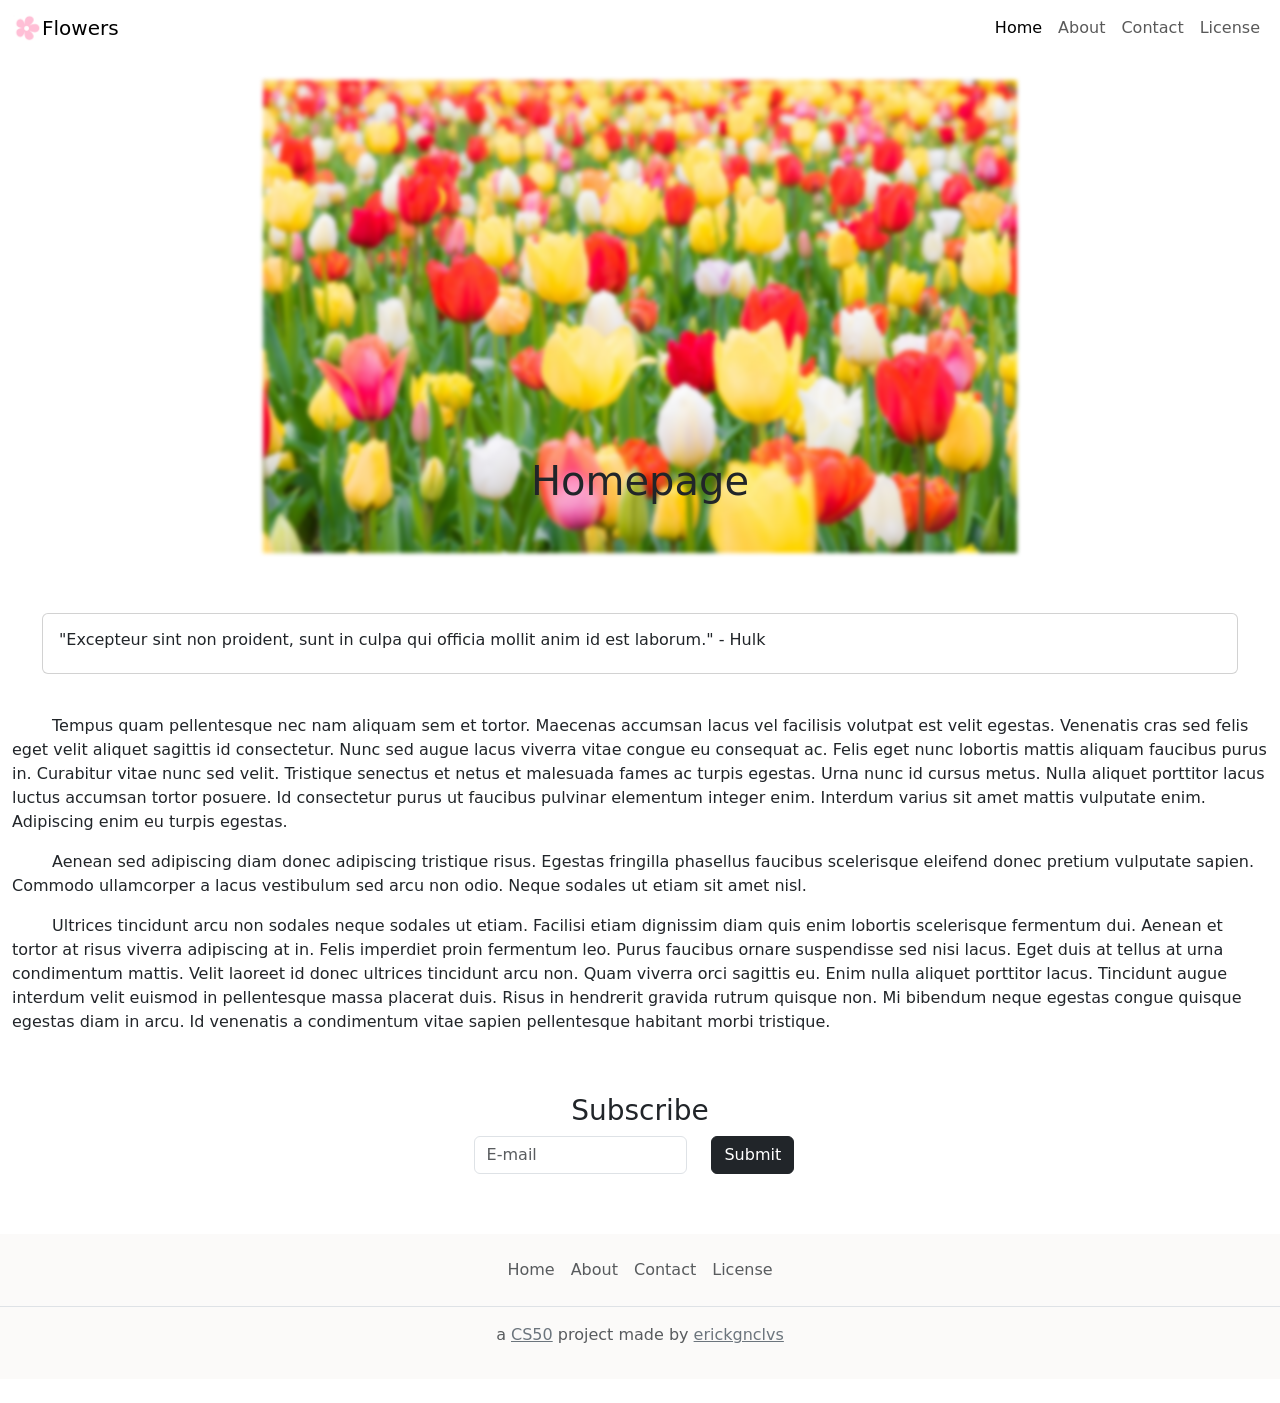
<file: homepage/index.html>
<!DOCTYPE html>

<!-- all my commits are trackable on https://github.com/erickgnclvs/homepage_cs50.git -->

<html lang="en">
    <head>
        <title>Flowers | Home</title>
        <link rel="icon" type="image/x-icon" href="./images/flowernobg.png">
        <meta charset="utf-8">
        <meta name="viewport" content="initial-scale=1, width=device-width">
        <link rel="stylesheet" href="./styles.css">
        <link href="https://cdn.jsdelivr.net/npm/bootstrap@5.0.2/dist/css/bootstrap.min.css" rel="stylesheet" integrity="sha384-EVSTQN3/azprG1Anm3QDgpJLIm9Nao0Yz1ztcQTwFspd3yD65VohhpuuCOmLASjC" crossorigin="anonymous">
        <script src="https://cdn.jsdelivr.net/npm/bootstrap@5.0.2/dist/js/bootstrap.bundle.min.js" integrity="sha384-MrcW6ZMFYlzcLA8Nl+NtUVF0sA7MsXsP1UyJoMp4YLEuNSfAP+JcXn/tWtIaxVXM" crossorigin="anonymous"></script>
    </head>
    <body>
        <div>
            <header>
                <nav class="navbar navbar-expand-sm navbar-light">
                    <div class="container-fluid">
                        <a href="./index.html"><img src="./images/flower.png" height="30" width="30" alt="flower icon"></a>
                        <a class="navbar-brand" href="./index.html">Flowers</a>
                        <button class="navbar-toggler" type="button" data-bs-toggle="collapse" data-bs-target="#navbarsExample03" aria-controls="navbarsExample03" aria-expanded="false" aria-label="Toggle navigation">
                            <span class="navbar-toggler-icon"></span>
                        </button>
                        <div class="collapse navbar-collapse" id="navbarsExample03">
                            <ul class="navbar-nav ms-auto mb-2 mb-sm-0">
                                <li class="nav-item">
                                    <a class="nav-link active" aria-current="page" href="./index.html">Home</a>
                                </li>
                                <li class="nav-item">
                                    <a class="nav-link" href="./about.html">About</a>
                                </li>
                                <li class="nav-item">
                                    <a class="nav-link" href="./contact.html">Contact</a>
                                </li>
                                <li class="nav-item">
                                    <a class="nav-link" href="./license.html">License</a>
                                </li>
                            </ul>
                        </div>
                    </div>
                  </nav>
            </header>
            <main class="container-fluid">
                <div class="imagecontainer">
                    <image>
                        <img src="./images/tulipsbg.jpg" class="tulipsbg">
                    </image>
                    <div class="textcontainer">
                        <h1 class="carousel-caption text-dark">Homepage</h1>
                    </div>
                </div>
                <div class="card quote">
                    <h6 class="card-body">"Excepteur sint non proident, sunt in culpa qui officia mollit anim id est laborum." - Hulk</h6>
                </div>
                <div class="paragraphcontainer">
                    <p>
                        Tempus quam pellentesque nec nam aliquam sem et tortor. Maecenas accumsan lacus vel facilisis volutpat est velit egestas. Venenatis cras sed felis eget velit aliquet sagittis id consectetur. Nunc sed augue lacus viverra vitae congue eu consequat ac. Felis eget nunc lobortis mattis aliquam faucibus purus in. Curabitur vitae nunc sed velit. Tristique senectus et netus et malesuada fames ac turpis egestas. Urna nunc id cursus metus. Nulla aliquet porttitor lacus luctus accumsan tortor posuere. Id consectetur purus ut faucibus pulvinar elementum integer enim. Interdum varius sit amet mattis vulputate enim. Adipiscing enim eu turpis egestas.
                    </p>
                    <p>
                        Aenean sed adipiscing diam donec adipiscing tristique risus. Egestas fringilla phasellus faucibus scelerisque eleifend donec pretium vulputate sapien. Commodo ullamcorper a lacus vestibulum sed arcu non odio. Neque sodales ut etiam sit amet nisl.
                    </p>
                    <p>
                        Ultrices tincidunt arcu non sodales neque sodales ut etiam. Facilisi etiam dignissim diam quis enim lobortis scelerisque fermentum dui. Aenean et tortor at risus viverra adipiscing at in. Felis imperdiet proin fermentum leo. Purus faucibus ornare suspendisse sed nisi lacus. Eget duis at tellus at urna condimentum mattis. Velit laoreet id donec ultrices tincidunt arcu non. Quam viverra orci sagittis eu. Enim nulla aliquet porttitor lacus. Tincidunt augue interdum velit euismod in pellentesque massa placerat duis. Risus in hendrerit gravida rutrum quisque non. Mi bibendum neque egestas congue quisque egestas diam in arcu. Id venenatis a condimentum vitae sapien pellentesque habitant morbi tristique.
                    </p>
                </div>
                <div class="subscribecontainer">
                    <div>
                        <h3 class="text-center">Subscribe</h3>
                        <form id="form">
                            <div class="row">
                                <div class="inputbox col-8">
                                    <input type="email" name="name" placeholder="E-mail" class="form-control" required="required">
                                </div>
                                <div class="submitbtn col-4">
                                    <input type="submit" class="btn btn-dark btn-block">
                                </div>
                            </div>
                        </form>
                    </div>
                </div>
            </main>
            <script>
                document.getElementById("form").onsubmit = function() {myFunction()};

                function myFunction() {
                  alert("Thanks for subscribing!");
                }
            </script>
            <footer class="py-3 my-4">
                <ul class="nav justify-content-center border-bottom pb-3 mb-3">
                  <li class="nav-item"><a href="./index.html" class="nav-link px-2 text-muted">Home</a></li>
                  <li class="nav-item"><a href="./about.html" class="nav-link px-2 text-muted">About</a></li>
                  <li class="nav-item"><a href="./contact.html" class="nav-link px-2 text-muted">Contact</a></li>
                  <li class="nav-item"><a href="./license.html" class="nav-link px-2 text-muted">License</a></li>
                </ul>
                <p class="text-center text-muted">a <a class="link-secondary" href="https://cs50.harvard.edu/x/2022/">CS50</a> project made by <a class="link-secondary" href="https://www.instagram.com/erickgnclvs/">erickgnclvs</a></p>
            </footer>
        </div>
    </body>
</html>
</file>
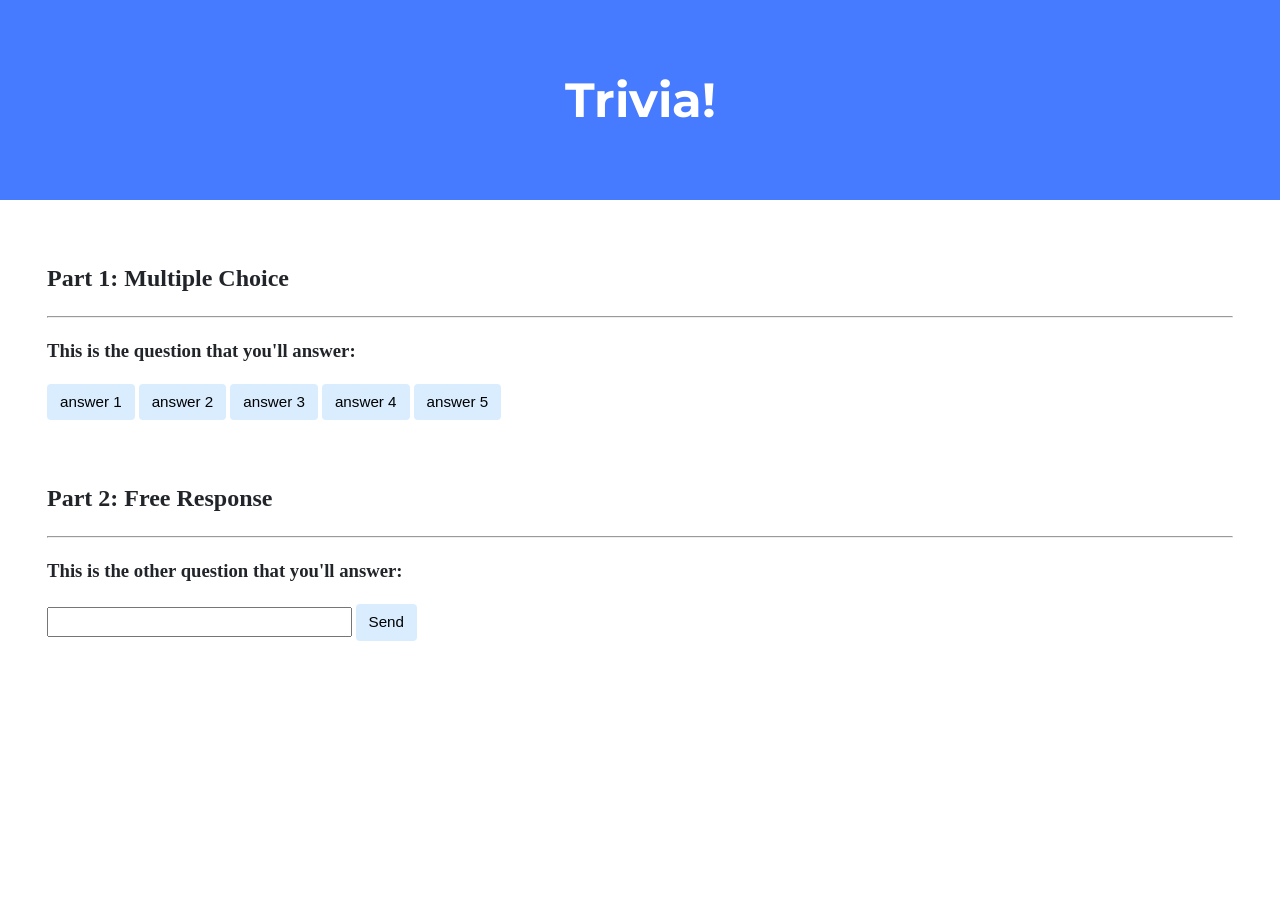
<file: trivia/index.html>
<!DOCTYPE html>

<html lang="en">

<head>
    <link href="https://fonts.googleapis.com/css2?family=Montserrat:wght@500&display=swap" rel="stylesheet">
    <link href="styles.css" rel="stylesheet">
    <title>Trivia!</title>
    <script>
        // TODO: Add code to check answers to questions
        //run after load dom
        window.addEventListener('load', function () {

            //define right and wrong
            let correct = document.querySelector('.right');
            let incorrect = document.querySelectorAll('.wrong');

            //when correct answer is clicked change button colour to green
            correct.addEventListener('click', function () {
                correct.style.backgroundColor = 'green';
                document.querySelector('#correction1').innerHTML = 'Correct!';
            });

            //when incorrect answer is clicked change button color to red
            for (let i = 0; i < incorrect.length; i++)
            incorrect[i].addEventListener('click', function () {
                incorrect[i].style.backgroundColor = 'red';
                document.querySelector('#correction1').innerHTML = 'Incorrect!';
            });

            document.querySelector('#check').addEventListener('click', function () {
                let input = document.querySelector('input');
                if (input.value === 'nati') {
                    input.style.backgroundColor = 'green';
                    document.querySelector('#correction2').innerHTML = 'Correct!';
                } else {
                    input.style.backgroundColor = 'red';
                    document.querySelector('#correction2').innerHTML = 'Incorrect';
                }
            });
        });
    </script>
</head>

<body>
    <div class="header">
        <h1>Trivia!</h1>
    </div>

    <div class="container">
        <div class="section">
            <h2>Part 1: Multiple Choice </h2>
            <hr>
            <!-- TODO: Add multiple choice question here -->
            <h3>This is the question that you'll answer:</h3>
            <button class="wrong">answer 1</button>
            <button class="wrong">answer 2</button>
            <button class="wrong">answer 3</button>
            <button class="right">answer 4</button>
            <button class="wrong">answer 5</button>
            <p id="correction1"></p>
        </div>

        <div class="section">
            <h2>Part 2: Free Response</h2>
            <hr>
            <!-- TODO: Add free response question here -->
            <h3>This is the other question that you'll answer:</h3>
            <input type="text"></input>
            <button id="check">Send</button>
            <p id="correction2"></p>
        </div>
    </div>
</body>

</html>
</file>
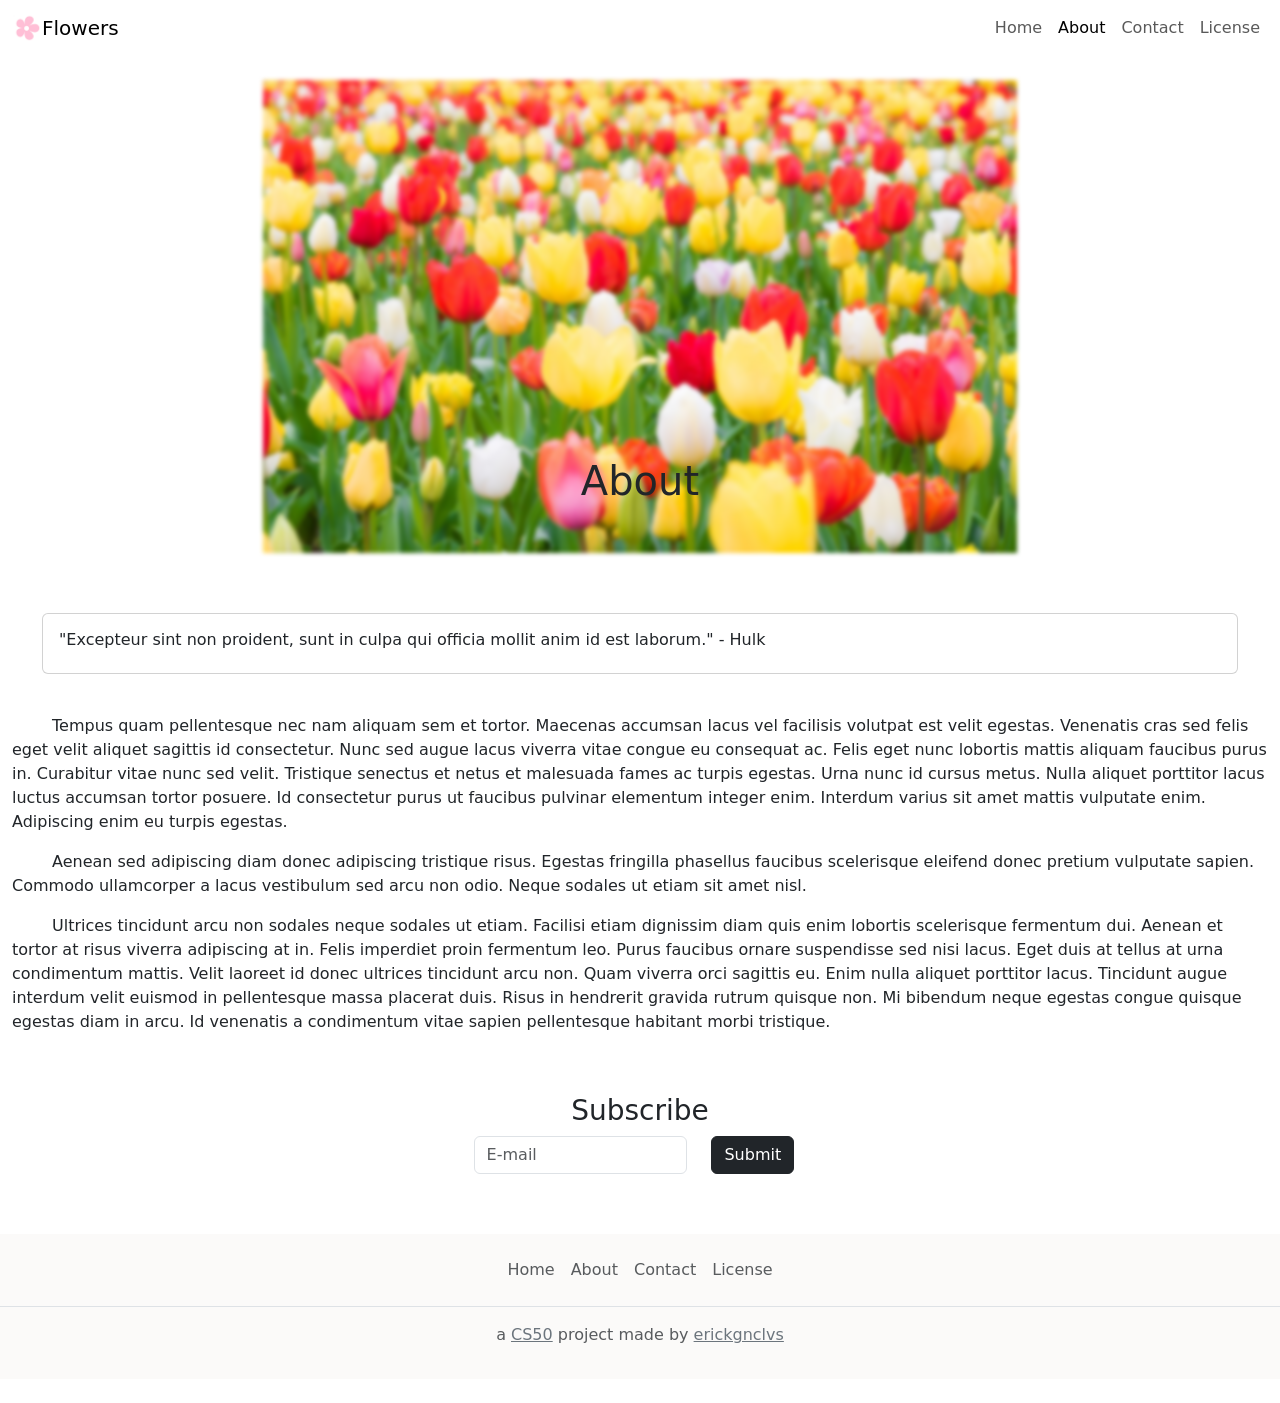
<file: homepage/about.html>
<!DOCTYPE html>

<html lang="en">
    <head>
        <title>Flowers | About</title>
        <link rel="icon" type="image/x-icon" href="./images/flowernobg.png">
        <meta charset="utf-8">
        <meta name="viewport" content="initial-scale=1, width=device-width">
        <link rel="stylesheet" href="./styles.css"> 
        <link href="https://cdn.jsdelivr.net/npm/bootstrap@5.0.2/dist/css/bootstrap.min.css" rel="stylesheet" integrity="sha384-EVSTQN3/azprG1Anm3QDgpJLIm9Nao0Yz1ztcQTwFspd3yD65VohhpuuCOmLASjC" crossorigin="anonymous">
        <script src="https://cdn.jsdelivr.net/npm/bootstrap@5.0.2/dist/js/bootstrap.bundle.min.js" integrity="sha384-MrcW6ZMFYlzcLA8Nl+NtUVF0sA7MsXsP1UyJoMp4YLEuNSfAP+JcXn/tWtIaxVXM" crossorigin="anonymous"></script>
    </head>
    <body>
        <div>
            <header>
                <nav class="navbar navbar-expand-sm navbar-light">
                    <div class="container-fluid">
                        <a href="./index.html"><img src="./images/flower.png" height="30" width="30" alt="flower icon"></a>
                        <a class="navbar-brand" href="./index.html">Flowers</a>
                        <button class="navbar-toggler" type="button" data-bs-toggle="collapse" data-bs-target="#navbarsExample03" aria-controls="navbarsExample03" aria-expanded="false" aria-label="Toggle navigation">
                            <span class="navbar-toggler-icon"></span>
                        </button>
                        <div class="collapse navbar-collapse" id="navbarsExample03">
                            <ul class="navbar-nav ms-auto mb-2 mb-sm-0">
                                <li class="nav-item">
                                    <a class="nav-link" aria-current="page" href="./index.html">Home</a>
                                </li>
                                <li class="nav-item">
                                    <a class="nav-link active" href="./about.html">About</a>
                                </li>
                                <li class="nav-item">
                                    <a class="nav-link" href="./contact.html">Contact</a>
                                </li>
                                <li class="nav-item">
                                    <a class="nav-link" href="./license.html">License</a>
                                </li>
                            </ul>
                        </div>
                    </div>
                  </nav>                
            </header>
            <main class="container-fluid">
                <div class="imagecontainer">
                    <image>
                        <img src="./images/tulipsbg.jpg" class="tulipsbg">
                    </image>
                    <div class="textcontainer">
                        <h1 class="carousel-caption text-dark">About</h1>
                    </div>
                </div>
                <div class="card quote">
                    <h6 class="card-body">"Excepteur sint non proident, sunt in culpa qui officia mollit anim id est laborum." - Hulk</h6>
                </div>
                <div class="paragraphcontainer">
                    <p>
                        Tempus quam pellentesque nec nam aliquam sem et tortor. Maecenas accumsan lacus vel facilisis volutpat est velit egestas. Venenatis cras sed felis eget velit aliquet sagittis id consectetur. Nunc sed augue lacus viverra vitae congue eu consequat ac. Felis eget nunc lobortis mattis aliquam faucibus purus in. Curabitur vitae nunc sed velit. Tristique senectus et netus et malesuada fames ac turpis egestas. Urna nunc id cursus metus. Nulla aliquet porttitor lacus luctus accumsan tortor posuere. Id consectetur purus ut faucibus pulvinar elementum integer enim. Interdum varius sit amet mattis vulputate enim. Adipiscing enim eu turpis egestas.
                    </p>
                    <p>
                        Aenean sed adipiscing diam donec adipiscing tristique risus. Egestas fringilla phasellus faucibus scelerisque eleifend donec pretium vulputate sapien. Commodo ullamcorper a lacus vestibulum sed arcu non odio. Neque sodales ut etiam sit amet nisl.
                    </p>
                    <p>
                        Ultrices tincidunt arcu non sodales neque sodales ut etiam. Facilisi etiam dignissim diam quis enim lobortis scelerisque fermentum dui. Aenean et tortor at risus viverra adipiscing at in. Felis imperdiet proin fermentum leo. Purus faucibus ornare suspendisse sed nisi lacus. Eget duis at tellus at urna condimentum mattis. Velit laoreet id donec ultrices tincidunt arcu non. Quam viverra orci sagittis eu. Enim nulla aliquet porttitor lacus. Tincidunt augue interdum velit euismod in pellentesque massa placerat duis. Risus in hendrerit gravida rutrum quisque non. Mi bibendum neque egestas congue quisque egestas diam in arcu. Id venenatis a condimentum vitae sapien pellentesque habitant morbi tristique.
                    </p>
                </div>
                <div class="subscribecontainer">
                    <div>
                        <h3 class="text-center">Subscribe</h3>
                        <form id="form">
                            <div class="row">
                                <div class="inputbox col-8">
                                    <input type="email" name="name" placeholder="E-mail" class="form-control" required="required">
                                </div>
                                <div class="submitbtn col-4">
                                    <input type="submit" class="btn btn-dark btn-block">
                                </div>
                            </div>
                        </form>
                    </div>
                </div>
            </main>
            <script>
                document.getElementById("form").onsubmit = function() {myFunction()};

                function myFunction() {
                  alert("Thanks for subscribing!");
                }
            </script>
            <footer class="py-3 my-4">
                <ul class="nav justify-content-center border-bottom pb-3 mb-3">
                  <li class="nav-item"><a href="./index.html" class="nav-link px-2 text-muted">Home</a></li>
                  <li class="nav-item"><a href="./about.html" class="nav-link px-2 text-muted">About</a></li>
                  <li class="nav-item"><a href="./contact.html" class="nav-link px-2 text-muted">Contact</a></li>
                  <li class="nav-item"><a href="./license.html" class="nav-link px-2 text-muted">License</a></li>
                </ul>
                <p class="text-center text-muted">a <a class="link-secondary" href="https://cs50.harvard.edu/x/2022/">CS50</a> project made by <a class="link-secondary" href="https://www.instagram.com/erickgnclvs/">erickgnclvs</a></p>
            </footer>
        </div>
    </body>
</html>
</file>
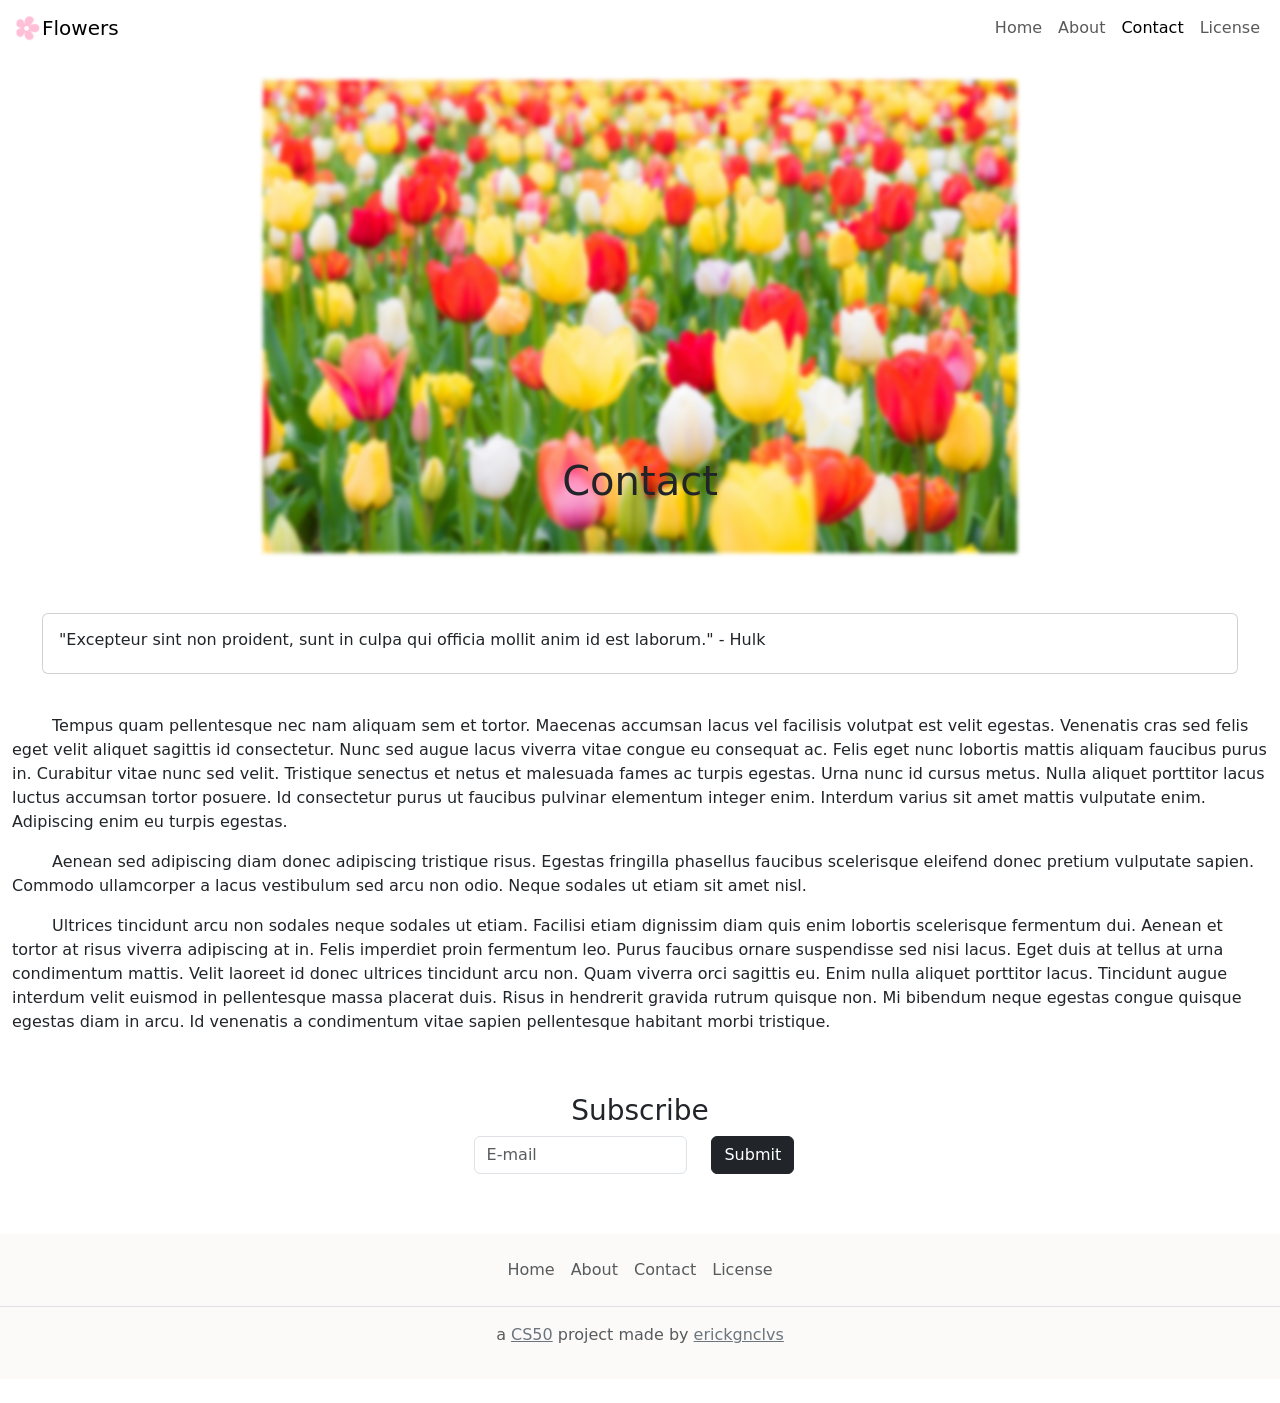
<file: homepage/contact.html>
<!DOCTYPE html>

<html lang="en">
    <head>
        <link rel="icon" type="image/x-icon" href="./images/flowernobg.png">
        <title>Flowers | Contact</title>
        <meta charset="utf-8">
        <meta name="viewport" content="initial-scale=1, width=device-width">
        <link rel="stylesheet" href="./styles.css"> 
        <link href="https://cdn.jsdelivr.net/npm/bootstrap@5.0.2/dist/css/bootstrap.min.css" rel="stylesheet" integrity="sha384-EVSTQN3/azprG1Anm3QDgpJLIm9Nao0Yz1ztcQTwFspd3yD65VohhpuuCOmLASjC" crossorigin="anonymous">
        <script src="https://cdn.jsdelivr.net/npm/bootstrap@5.0.2/dist/js/bootstrap.bundle.min.js" integrity="sha384-MrcW6ZMFYlzcLA8Nl+NtUVF0sA7MsXsP1UyJoMp4YLEuNSfAP+JcXn/tWtIaxVXM" crossorigin="anonymous"></script>
    </head>
    <body>
        <div>
            <header>
                <nav class="navbar navbar-expand-sm navbar-light">
                    <div class="container-fluid">
                        <a href="./index.html"><img src="./images/flower.png" height="30" width="30" alt="flower icon"></a>
                        <a class="navbar-brand" href="./index.html">Flowers</a>
                        <button class="navbar-toggler" type="button" data-bs-toggle="collapse" data-bs-target="#navbarsExample03" aria-controls="navbarsExample03" aria-expanded="false" aria-label="Toggle navigation">
                            <span class="navbar-toggler-icon"></span>
                        </button>
                        <div class="collapse navbar-collapse" id="navbarsExample03">
                            <ul class="navbar-nav ms-auto mb-2 mb-sm-0">
                                <li class="nav-item">
                                    <a class="nav-link" aria-current="page" href="./index.html">Home</a>
                                </li>
                                <li class="nav-item">
                                    <a class="nav-link" href="./about.html">About</a>
                                </li>
                                <li class="nav-item">
                                    <a class="nav-link active" href="./contact.html">Contact</a>
                                </li>
                                <li class="nav-item">
                                    <a class="nav-link" href="./license.html">License</a>
                                </li>
                            </ul>
                        </div>
                    </div>
                  </nav>                
            </header>
            <main class="container-fluid">
                <div class="imagecontainer">
                    <image>
                        <img src="./images/tulipsbg.jpg" class="tulipsbg">
                    </image>
                    <div class="textcontainer">
                        <h1 class="carousel-caption text-dark">Contact</h1>
                    </div>
                </div>
                <div class="card quote">
                    <h6 class="card-body">"Excepteur sint non proident, sunt in culpa qui officia mollit anim id est laborum." - Hulk</h6>
                </div>
                <div class="paragraphcontainer">
                    <p>
                        Tempus quam pellentesque nec nam aliquam sem et tortor. Maecenas accumsan lacus vel facilisis volutpat est velit egestas. Venenatis cras sed felis eget velit aliquet sagittis id consectetur. Nunc sed augue lacus viverra vitae congue eu consequat ac. Felis eget nunc lobortis mattis aliquam faucibus purus in. Curabitur vitae nunc sed velit. Tristique senectus et netus et malesuada fames ac turpis egestas. Urna nunc id cursus metus. Nulla aliquet porttitor lacus luctus accumsan tortor posuere. Id consectetur purus ut faucibus pulvinar elementum integer enim. Interdum varius sit amet mattis vulputate enim. Adipiscing enim eu turpis egestas.
                    </p>
                    <p>
                        Aenean sed adipiscing diam donec adipiscing tristique risus. Egestas fringilla phasellus faucibus scelerisque eleifend donec pretium vulputate sapien. Commodo ullamcorper a lacus vestibulum sed arcu non odio. Neque sodales ut etiam sit amet nisl.
                    </p>
                    <p>
                        Ultrices tincidunt arcu non sodales neque sodales ut etiam. Facilisi etiam dignissim diam quis enim lobortis scelerisque fermentum dui. Aenean et tortor at risus viverra adipiscing at in. Felis imperdiet proin fermentum leo. Purus faucibus ornare suspendisse sed nisi lacus. Eget duis at tellus at urna condimentum mattis. Velit laoreet id donec ultrices tincidunt arcu non. Quam viverra orci sagittis eu. Enim nulla aliquet porttitor lacus. Tincidunt augue interdum velit euismod in pellentesque massa placerat duis. Risus in hendrerit gravida rutrum quisque non. Mi bibendum neque egestas congue quisque egestas diam in arcu. Id venenatis a condimentum vitae sapien pellentesque habitant morbi tristique.
                    </p>
                </div>
                <div class="subscribecontainer">
                    <div>
                        <h3 class="text-center">Subscribe</h3>
                        <form id="form">
                            <div class="row">
                                <div class="inputbox col-8">
                                    <input type="email" name="name" placeholder="E-mail" class="form-control" required="required">
                                </div>
                                <div class="submitbtn col-4">
                                    <input type="submit" class="btn btn-dark btn-block">
                                </div>
                            </div>
                        </form>
                    </div>
                </div>
            </main>
            <script>
                document.getElementById("form").onsubmit = function() {myFunction()};

                function myFunction() {
                  alert("Thanks for subscribing!");
                }
            </script>
            <footer class="py-3 my-4">
                <ul class="nav justify-content-center border-bottom pb-3 mb-3">
                  <li class="nav-item"><a href="./index.html" class="nav-link px-2 text-muted">Home</a></li>
                  <li class="nav-item"><a href="./about.html" class="nav-link px-2 text-muted">About</a></li>
                  <li class="nav-item"><a href="./contact.html" class="nav-link px-2 text-muted">Contact</a></li>
                  <li class="nav-item"><a href="./license.html" class="nav-link px-2 text-muted">License</a></li>
                </ul>
                <p class="text-center text-muted">a <a class="link-secondary" href="https://cs50.harvard.edu/x/2022/">CS50</a> project made by <a class="link-secondary" href="https://www.instagram.com/erickgnclvs/">erickgnclvs</a></p>
            </footer>
        </div>
    </body>
</html>
</file>
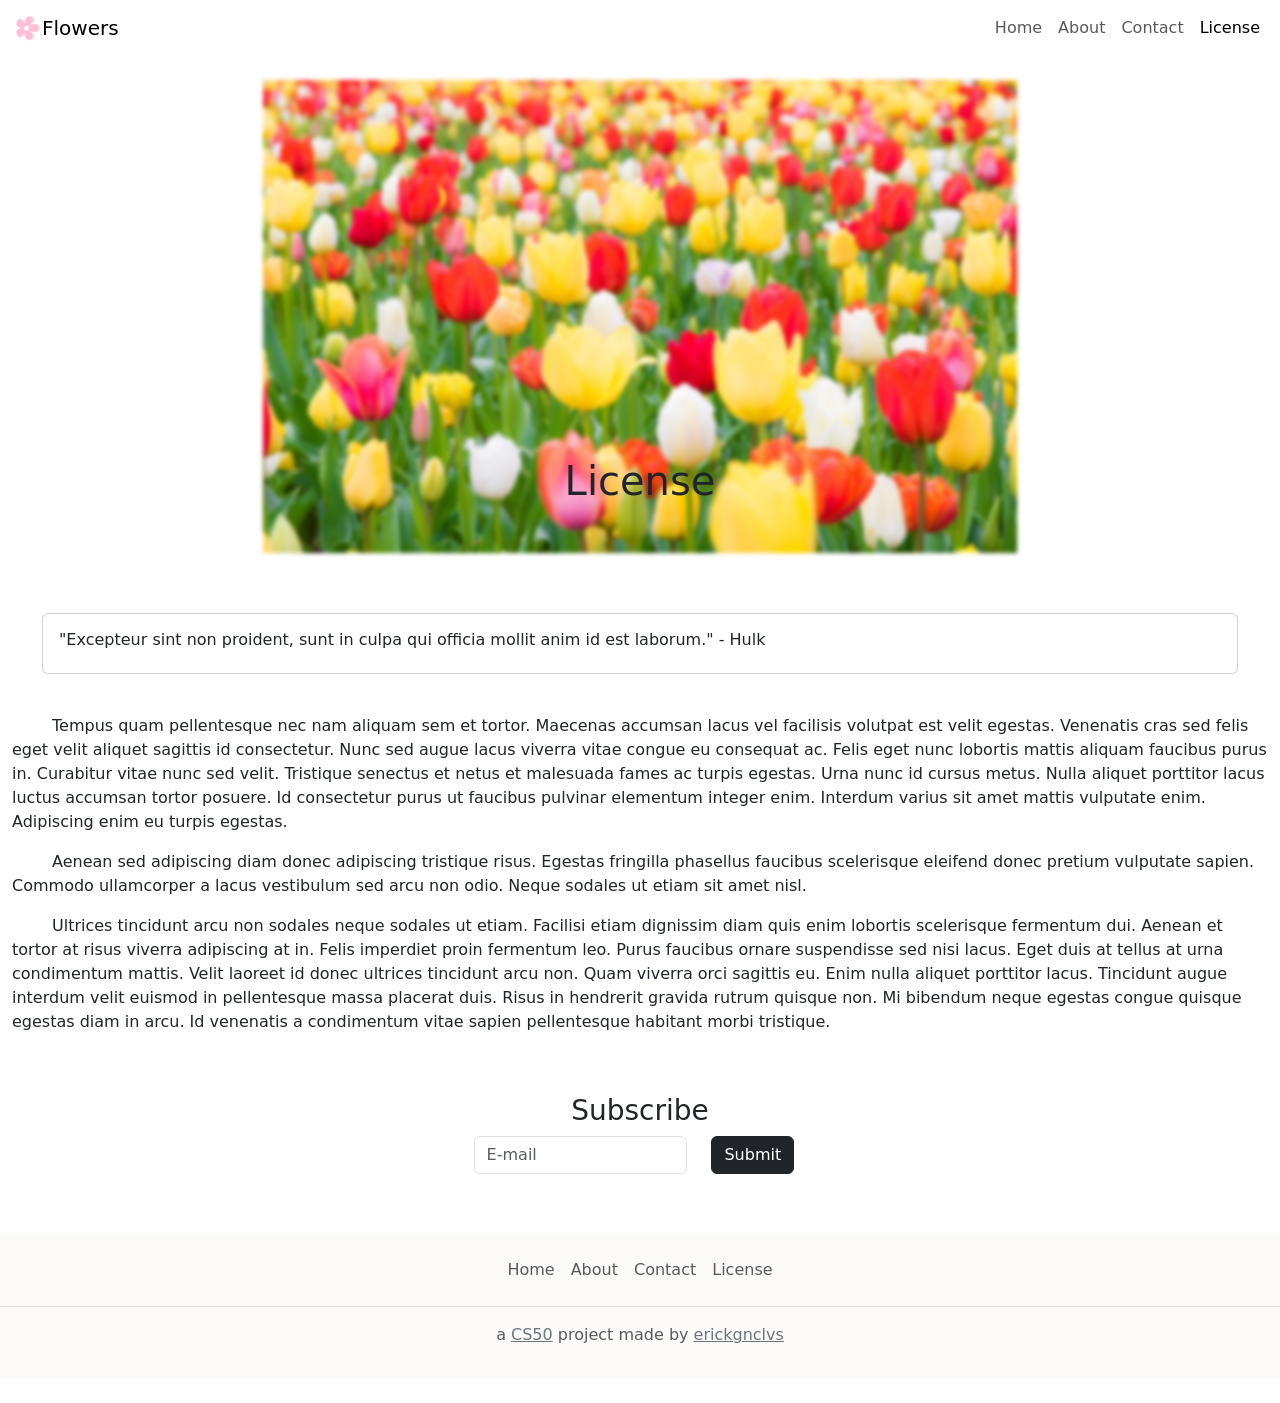
<file: homepage/license.html>
<!DOCTYPE html>

<html lang="en">
    <head>
        <title>Flowers | License</title>
        <link rel="icon" type="image/x-icon" href="./images/flowernobg.png">
        <meta charset="utf-8">
        <meta name="viewport" content="initial-scale=1, width=device-width">
        <link rel="stylesheet" href="./styles.css"> 
        <link href="https://cdn.jsdelivr.net/npm/bootstrap@5.0.2/dist/css/bootstrap.min.css" rel="stylesheet" integrity="sha384-EVSTQN3/azprG1Anm3QDgpJLIm9Nao0Yz1ztcQTwFspd3yD65VohhpuuCOmLASjC" crossorigin="anonymous">
        <script src="https://cdn.jsdelivr.net/npm/bootstrap@5.0.2/dist/js/bootstrap.bundle.min.js" integrity="sha384-MrcW6ZMFYlzcLA8Nl+NtUVF0sA7MsXsP1UyJoMp4YLEuNSfAP+JcXn/tWtIaxVXM" crossorigin="anonymous"></script>
    </head>
    <body>
        <div>
            <header>
                <nav class="navbar navbar-expand-sm navbar-light">
                    <div class="container-fluid">
                        <a href="./index.html"><img src="./images/flower.png" height="30" width="30" alt="flower icon"></a>
                        <a class="navbar-brand" href="./index.html">Flowers</a>
                        <button class="navbar-toggler" type="button" data-bs-toggle="collapse" data-bs-target="#navbarsExample03" aria-controls="navbarsExample03" aria-expanded="false" aria-label="Toggle navigation">
                            <span class="navbar-toggler-icon"></span>
                        </button>
                        <div class="collapse navbar-collapse" id="navbarsExample03">
                            <ul class="navbar-nav ms-auto mb-2 mb-sm-0">
                                <li class="nav-item">
                                    <a class="nav-link" aria-current="page" href="./index.html">Home</a>
                                </li>
                                <li class="nav-item">
                                    <a class="nav-link" href="./about.html">About</a>
                                </li>
                                <li class="nav-item">
                                    <a class="nav-link" href="./contact.html">Contact</a>
                                </li>
                                <li class="nav-item">
                                    <a class="nav-link active" href="./license.html">License</a>
                                </li>
                            </ul>
                        </div>
                    </div>
                  </nav>                
            </header>
            <main class="container-fluid">
                <div class="imagecontainer">
                    <image>
                        <img src="./images/tulipsbg.jpg" class="tulipsbg">
                    </image>
                    <div class="textcontainer">
                        <h1 class="carousel-caption text-dark">License</h1>
                    </div>
                </div>
                <div class="card quote">
                    <h6 class="card-body">"Excepteur sint non proident, sunt in culpa qui officia mollit anim id est laborum." - Hulk</h6>
                </div>
                <div class="paragraphcontainer">
                    <p>
                        Tempus quam pellentesque nec nam aliquam sem et tortor. Maecenas accumsan lacus vel facilisis volutpat est velit egestas. Venenatis cras sed felis eget velit aliquet sagittis id consectetur. Nunc sed augue lacus viverra vitae congue eu consequat ac. Felis eget nunc lobortis mattis aliquam faucibus purus in. Curabitur vitae nunc sed velit. Tristique senectus et netus et malesuada fames ac turpis egestas. Urna nunc id cursus metus. Nulla aliquet porttitor lacus luctus accumsan tortor posuere. Id consectetur purus ut faucibus pulvinar elementum integer enim. Interdum varius sit amet mattis vulputate enim. Adipiscing enim eu turpis egestas.
                    </p>
                    <p>
                        Aenean sed adipiscing diam donec adipiscing tristique risus. Egestas fringilla phasellus faucibus scelerisque eleifend donec pretium vulputate sapien. Commodo ullamcorper a lacus vestibulum sed arcu non odio. Neque sodales ut etiam sit amet nisl.
                    </p>
                    <p>
                        Ultrices tincidunt arcu non sodales neque sodales ut etiam. Facilisi etiam dignissim diam quis enim lobortis scelerisque fermentum dui. Aenean et tortor at risus viverra adipiscing at in. Felis imperdiet proin fermentum leo. Purus faucibus ornare suspendisse sed nisi lacus. Eget duis at tellus at urna condimentum mattis. Velit laoreet id donec ultrices tincidunt arcu non. Quam viverra orci sagittis eu. Enim nulla aliquet porttitor lacus. Tincidunt augue interdum velit euismod in pellentesque massa placerat duis. Risus in hendrerit gravida rutrum quisque non. Mi bibendum neque egestas congue quisque egestas diam in arcu. Id venenatis a condimentum vitae sapien pellentesque habitant morbi tristique.
                    </p>
                </div>
                <div class="subscribecontainer">
                    <div>
                        <h3 class="text-center">Subscribe</h3>
                        <form id="form">
                            <div class="row">
                                <div class="inputbox col-8">
                                    <input type="email" name="name" placeholder="E-mail" class="form-control" required="required">
                                </div>
                                <div class="submitbtn col-4">
                                    <input type="submit" class="btn btn-dark btn-block">
                                </div>
                            </div>
                        </form>
                    </div>
                </div>
            </main>
            <script>
                document.getElementById("form").onsubmit = function() {myFunction()};

                function myFunction() {
                  alert("Thanks for subscribing!");
                }
            </script>
            <footer class="py-3 my-4">
                <ul class="nav justify-content-center border-bottom pb-3 mb-3">
                  <li class="nav-item"><a href="./index.html" class="nav-link px-2 text-muted">Home</a></li>
                  <li class="nav-item"><a href="./about.html" class="nav-link px-2 text-muted">About</a></li>
                  <li class="nav-item"><a href="./contact.html" class="nav-link px-2 text-muted">Contact</a></li>
                  <li class="nav-item"><a href="./license.html" class="nav-link px-2 text-muted">License</a></li>
                </ul>
                <p class="text-center text-muted">a <a class="link-secondary" href="https://cs50.harvard.edu/x/2022/">CS50</a> project made by <a class="link-secondary" href="https://www.instagram.com/erickgnclvs/">erickgnclvs</a></p>
            </footer>
        </div>
    </body>
</html>
</file>
<file: homepage/styles.css>
/* 
project colors:
    dark-gray #060606
    almost-white #fbfaf9
    kinda-pink #dec2ba
    white #ffffff
*/

footer {
    background-color: #fbfaf9;

}

footer > a {
    text-decoration: none;
}

.tulipsbg {
    width: 60%;
    height: auto;
    margin: auto;
    display: flex;
    filter: blur(2px);
    -webkit-filter: blur(2px);
}

.imagecontainer {
    position: relative;
}

.quote {
    margin-top: 60px;
    margin-left: 30px;
    margin-right: 30px;
}

.paragraphcontainer {
    margin-top: 40px;
    text-indent: 40px;
    margin-bottom: 60px;

}

.subscribecontainer {
    /* width: 60%; */
    /* margin: 0 auto; */
    display: flex;
    justify-content: center;
    margin-bottom: 60px;
}
</file>
<file: trivia/styles.css>
body {
    background-color: #fff;
    color: #212529;
    font-size: 1rem;
    font-weight: 400;
    line-height: 1.5;
    margin: 0;
    text-align: left;
}

.container {
    margin-left: auto;
    margin-right: auto;
    padding-left: 15px;
    padding-right: 15px;
}

.header {
    background-color: #477bff;
    color: #fff;
    margin-bottom: 2rem;
    padding: 2rem 1rem;
    text-align: center;
}

.section {
    padding: 0.5rem 2rem 1rem 2rem;
}

.section:hover {
    background-color: #f5f5f5;
    transition: color 2s ease-in-out, background-color 0.15s ease-in-out;
}

h1 {
    font-family: 'Montserrat', sans-serif;
    font-size: 48px;
}

button, input[type="submit"] {
    background-color: #d9edff;
    border: 1px solid transparent;
    border-radius: 0.25rem;
    font-size: 0.95rem;
    font-weight: 400;
    line-height: 1.5;
    padding: 0.375rem 0.75rem;
    text-align: center;
    transition: color 0.15s ease-in-out, background-color 0.15s ease-in-out, border-color 0.15s ease-in-out, box-shadow 0.15s ease-in-out;
    vertical-align: middle;
}


input[type="text"] {
    line-height: 1.8;
    width: 25%;
}

input[type="text"]:hover {
    background-color: #f5f5f5;
    transition: color 2s ease-in-out, background-color 0.15s ease-in-out;
}
</file>
